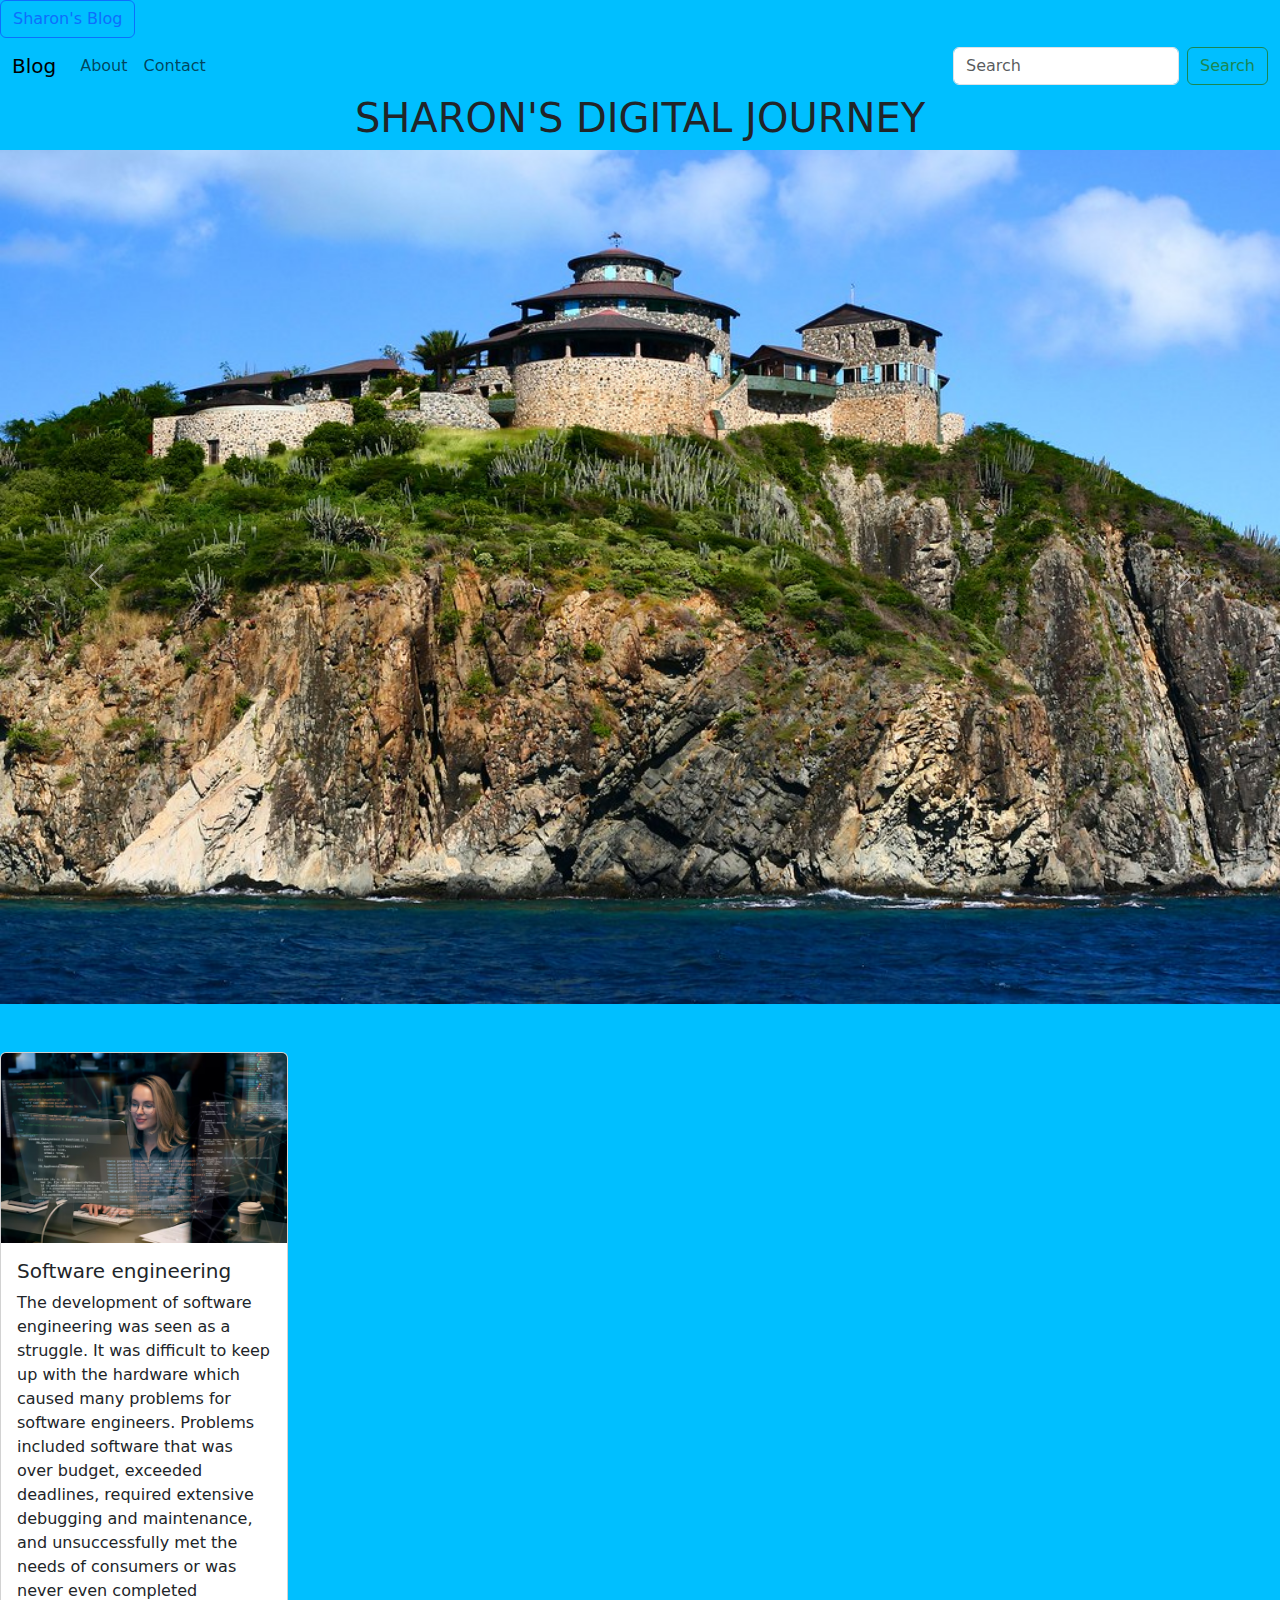
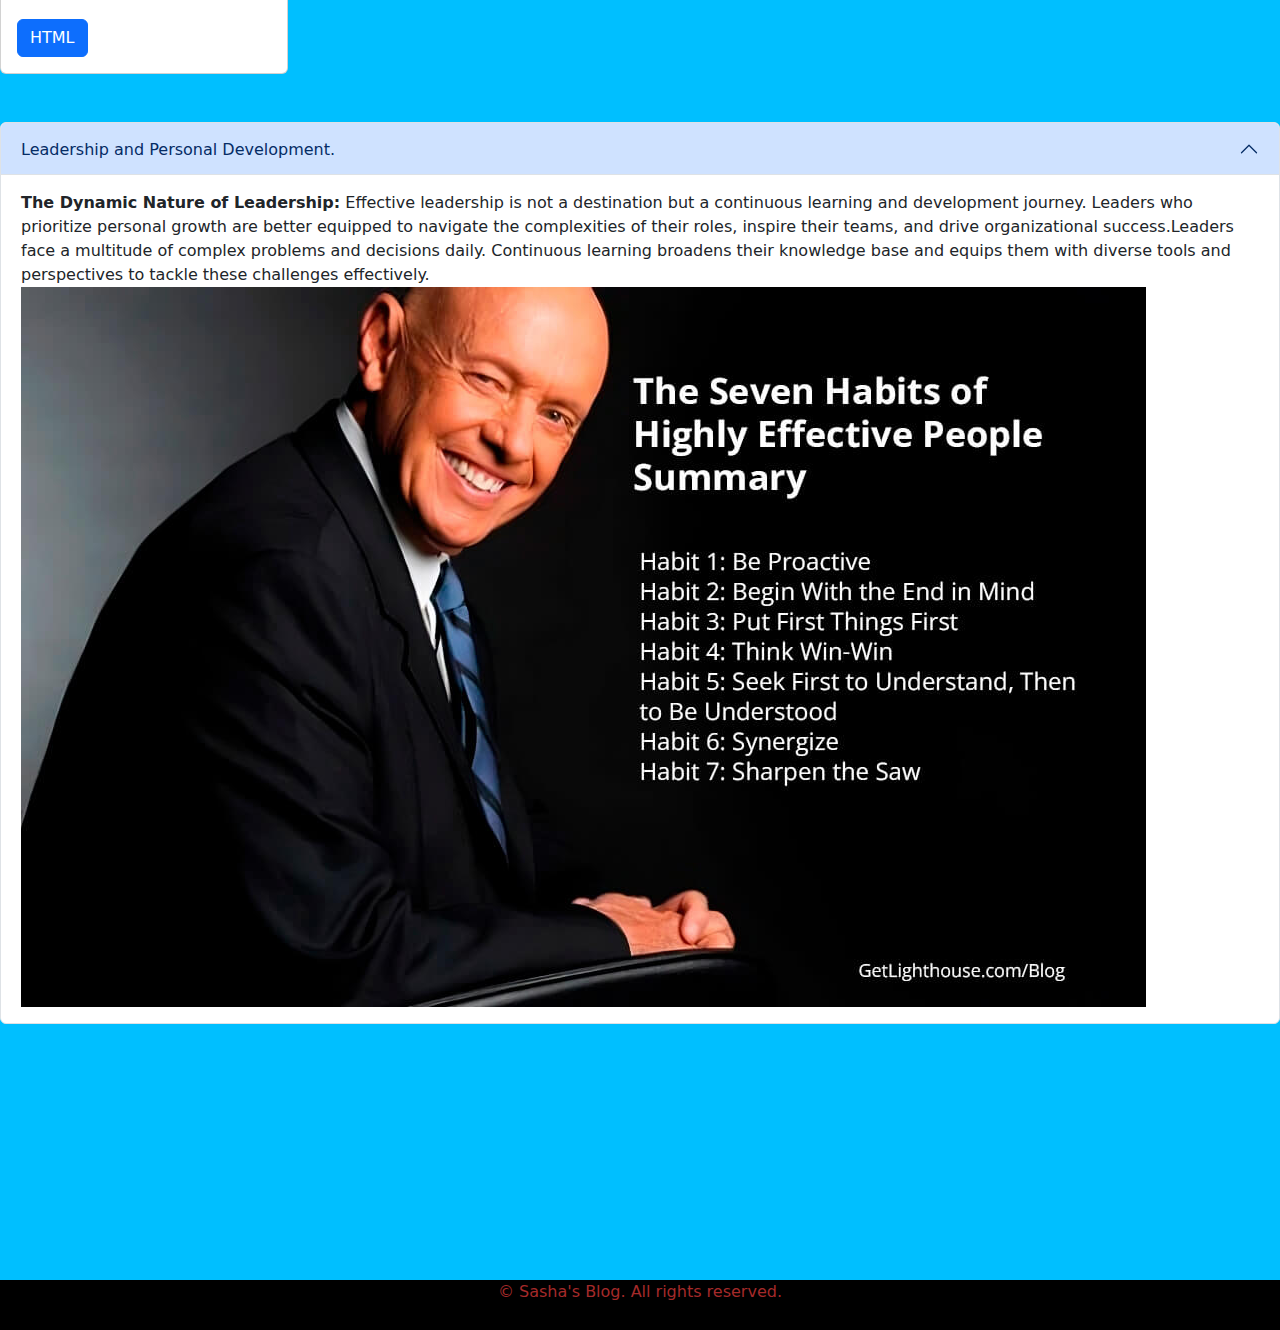
<file: index.html>
<!DOCTYPE html>
<html lang="en">
<head>
    <meta charset="UTF-8">
    <meta name="viewport" content="width=c:\Users\HP\Downloads\bootstrap-5.0.2-dist\bootstrap-5.0.2-dist, initial-scale=1.0">
    <title>Home</title>
    <link href="https://cdn.jsdelivr.net/npm/bootstrap@5.3.3/dist/css/bootstrap.min.css" rel="stylesheet">
    <link rel="stylesheet" href="style.css">
</head>
<body>
    <button type="button" class="btn btn-outline-primary">Sharon's Blog</button>
    <nav class="navbar navbar-expand-lg bg-body-tertiary,">
      <div class="container-fluid">
        <a class="navbar-brand" href="blog.html">Blog</a>
        <button class="navbar-toggler" type="button" data-bs-toggle="collapse" data-bs-target="#navbarSupportedContent" aria-controls="navbarSupportedContent" aria-expanded="false" aria-label="Toggle navigation">
          <span class="navbar-toggler-icon"></span>
        </button>
        <div class="collapse navbar-collapse" id="navbarSupportedContent">
          <ul class="navbar-nav me-auto mb-2 mb-lg-0">
            <li class="nav-item">
              <a class="nav-link" href="about.html">About</a>
            </li>
            <li class="nav-item">
              <a class="nav-link" href="contact.html">Contact</a>
            </li>
          </ul>
          <form class="d-flex" role="search">
            <input class="form-control me-2" type="search" placeholder="Search" aria-label="Search">
            <button class="btn btn-outline-success" type="submit">Search</button>
          </form>
        </div>
      </div>
    </nav>
      <h1 style="text-align: center;"> SHARON'S DIGITAL JOURNEY</h1></style>
      <div id="carouselExampleControls" class="carousel slide" data-bs-ride="carousel">
        <div class="carousel-inner">
          <div class="carousel-item active">
            <img src="images/rockhouse.jpg" class="d-block w-100" alt="rock">
          </div>
          <div class="carousel-item">
            <img src="images/nat 1.jpg" class="d-block w-100" alt="nat">
          </div>
          <div class="carousel-item">
            <img src="images/tree.jpg" class="d-block w-100" alt="tree">
          </div>
          <div class="carousel-item">
            <img src="images/flower.jpg" class="d-block w-100" alt="">
          </div>
        </div>
        <button class="carousel-control-prev" type="button" data-bs-target="#carouselExampleControls" data-bs-slide="prev">
          <span class="carousel-control-prev-icon" aria-hidden="true"></span>
          <span class="visually-hidden">Previous</span>
        </button>
        <button class="carousel-control-next" type="button" data-bs-target="#carouselExampleControls" data-bs-slide="next">
          <span class="carousel-control-next-icon" aria-hidden="true"></span>
          <span class="visually-hidden">Next</span>
        </button>
      </div>
      <br>
      <br>
      <div class="card" style="width: 18rem;">
        <img src="images/st2.avif" class="card-img-top" alt="rock">
        <div class="card-body">
          <h5 class="card-title">Software engineering</h5>
          <p class="card-text">The development of software engineering was seen as a struggle. It was difficult to keep up with the hardware which caused many problems for software engineers. Problems included software that was over budget, exceeded deadlines, required extensive debugging and maintenance, and unsuccessfully met the needs of consumers or was never even completed</p>
          <a href="blog.html" class="btn btn-primary">HTML</a>
        </div>
      </div>
      <br>
      <br>
      <div class="accordion" id="accordionExample">
        <div class="accordion-item">
          <h2 class="accordion-header">
            <button class="accordion-button" type="button" data-bs-toggle="collapse" data-bs-target="#collapseOne" aria-expanded="true" aria-controls="collapseOne">
              Leadership and Personal Development.
            </button>
          </h2>
          <div id="collapseOne" class="accordion-collapse collapse show" data-bs-parent="#accordionExample">
            <div class="accordion-body">
              <strong>The Dynamic Nature of Leadership:</strong> Effective leadership is not a destination but a continuous learning and development journey. Leaders who prioritize personal growth are better equipped to navigate the complexities of their roles, inspire their teams, and drive organizational success.Leaders face a multitude of complex problems and decisions daily. Continuous learning broadens their knowledge base and equips them with diverse tools and perspectives to tackle these challenges effectively.
              <img src="images/7ht.jpg">
            </div>
          </div>
        </div>
        <footer>
          <p style="background-color: black; color: brown; text-align: center; align-items: center; height: 50px; margin-top: 20%;">&copy; Sasha's Blog. All rights reserved.</p>
      </footer>
<script src="https://cdn.jsdelivr.net/npm/bootstrap@5.0.2/dist/js/bootstrap.min.js" integrity="sha384-cVKIPhGWiC2Al4u+LWgxfKTRIcfu0JTxR+EQDz/bgldoEyl4H0zUF0QKbrJ0EcQF" crossorigin="anonymous"></script>
</body>
</html>
</file>
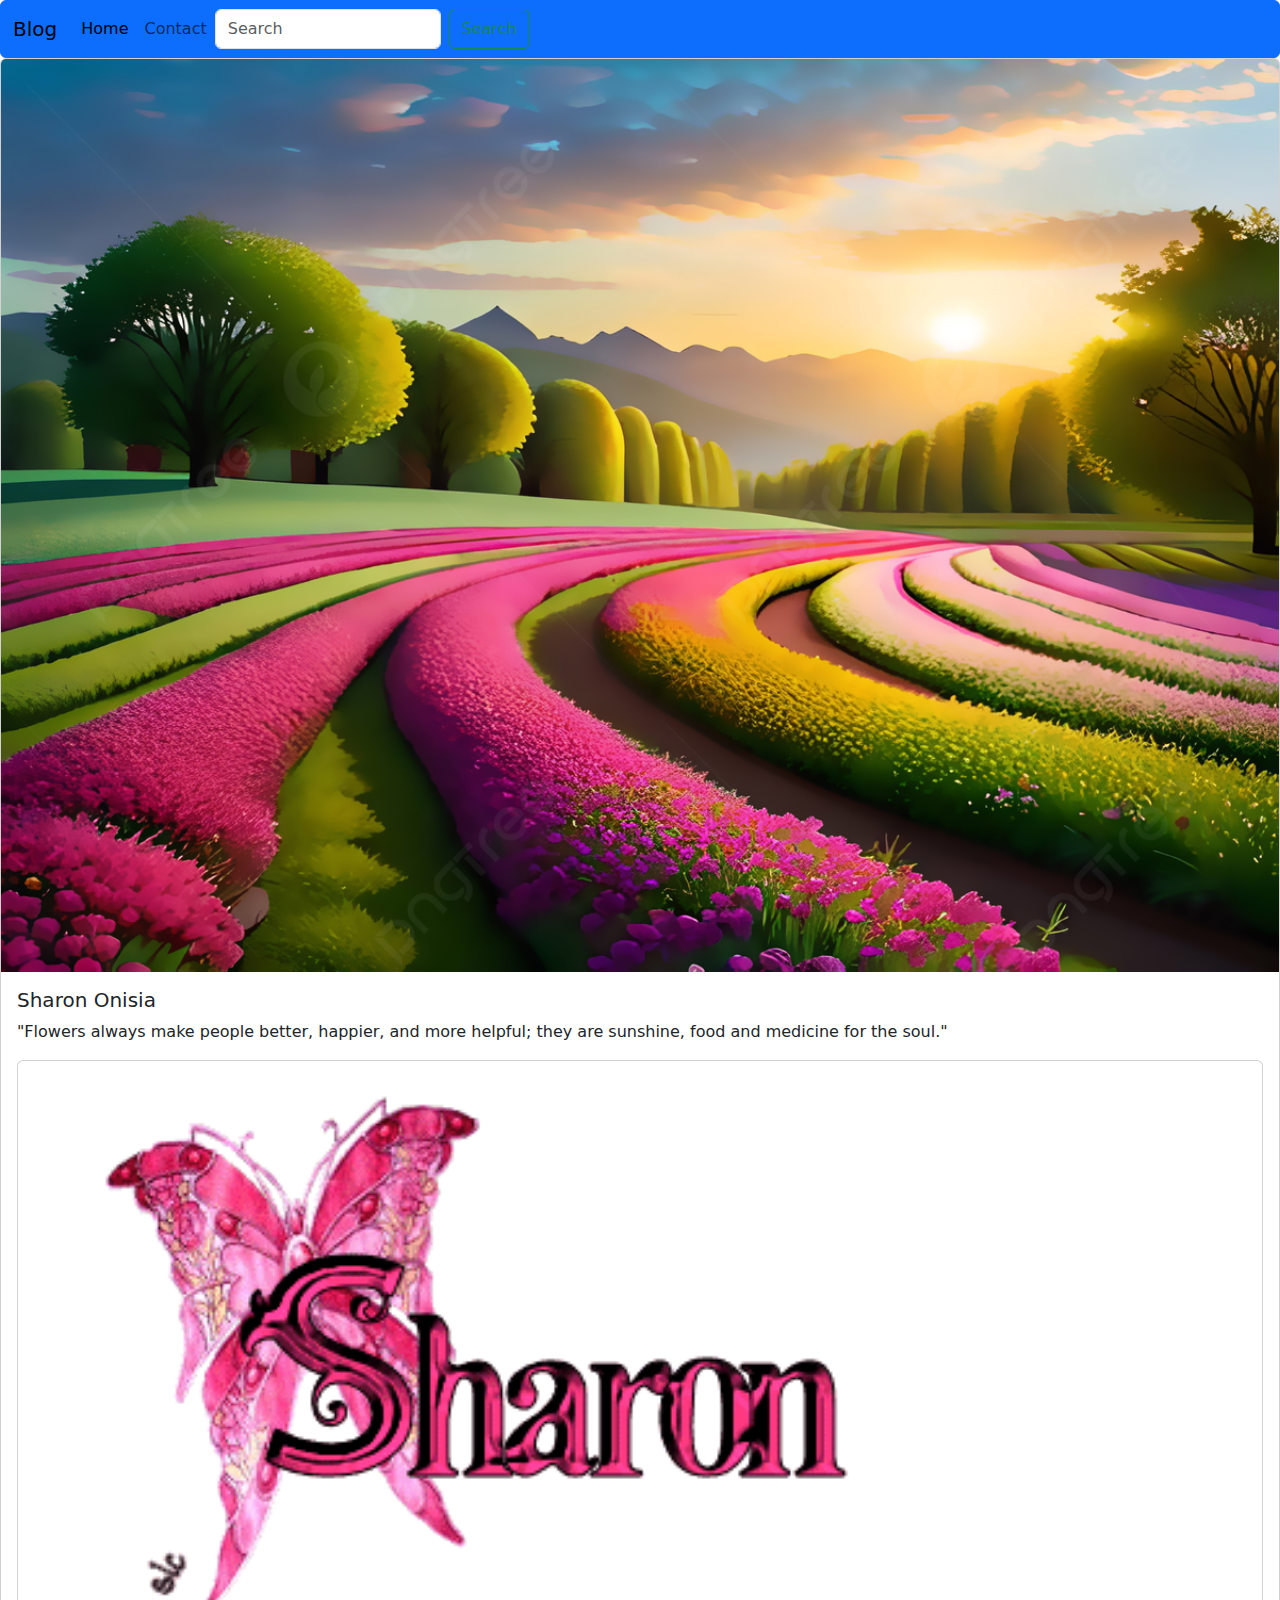
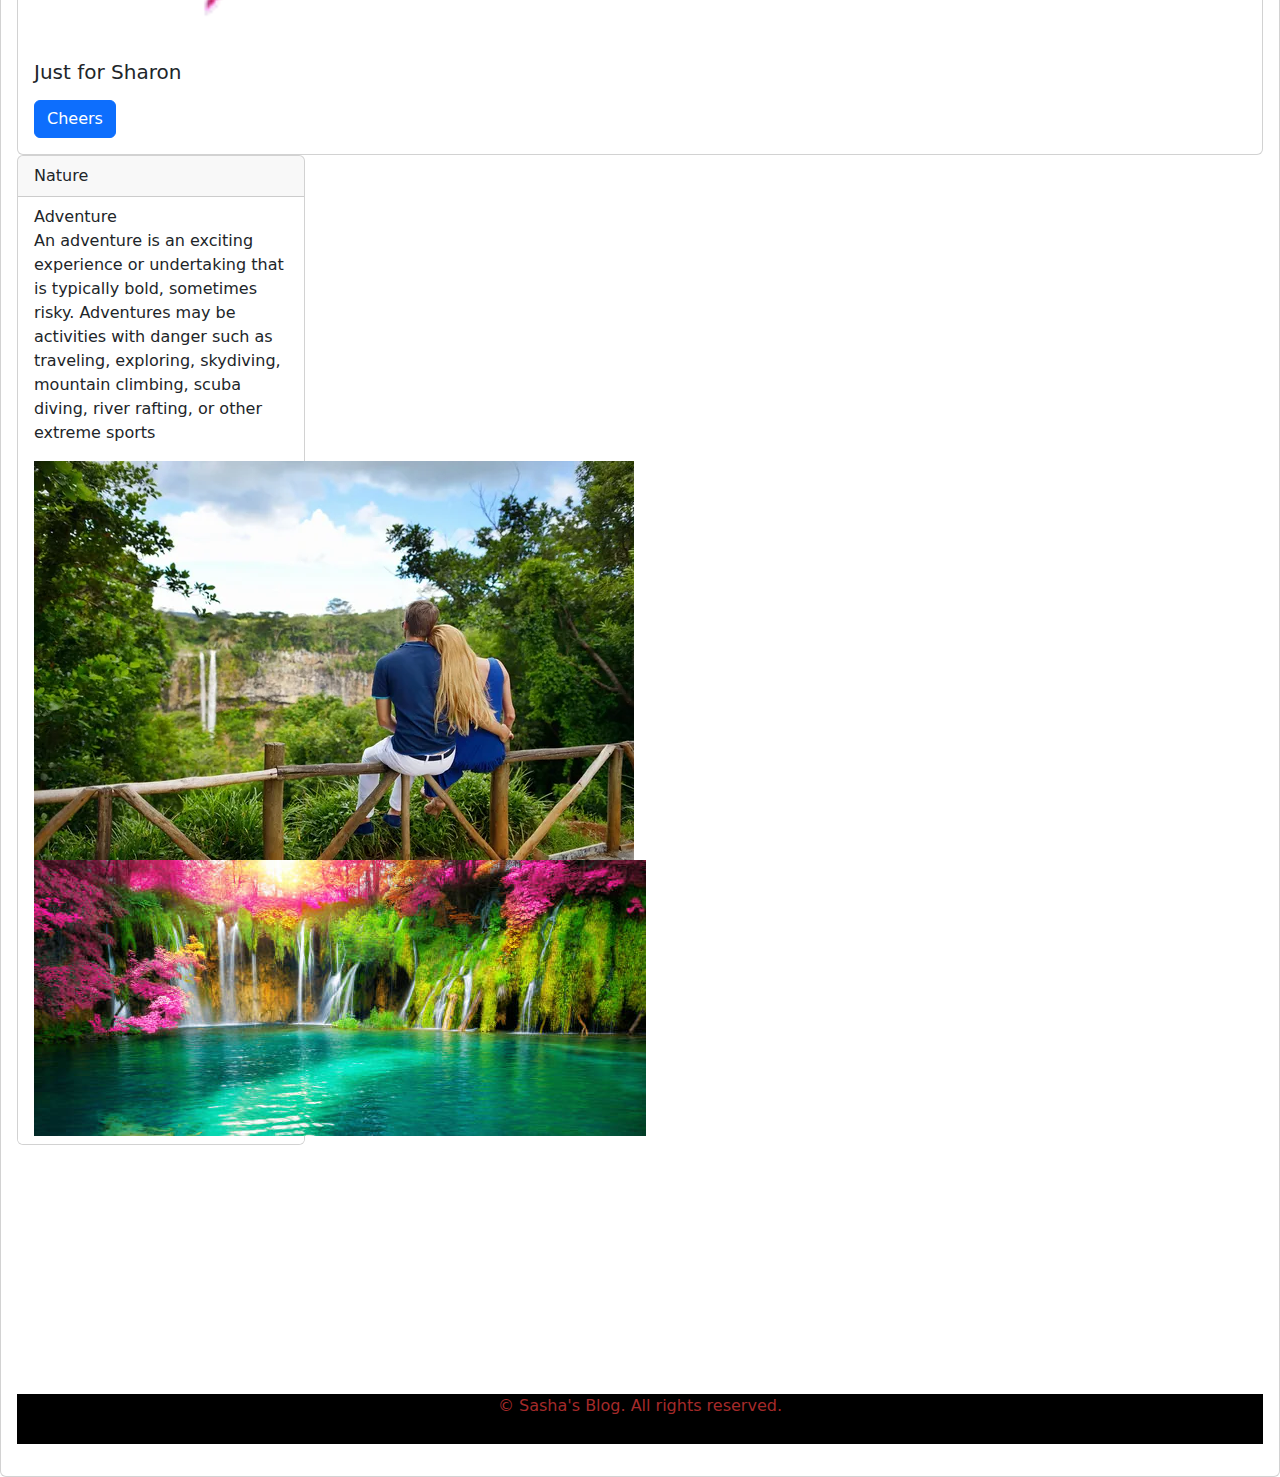
<file: about.html>
<!DOCTYPE html>
<html lang="en">

<head>
  <meta charset="UTF-8">
  <meta name="viewport" content="width=device-width, initial-scale=1.0">
  <title>About me</title>
  <link href="https://cdn.jsdelivr.net/npm/bootstrap@5.3.3/dist/css/bootstrap.min.css" rel="stylesheet">

</head>

<body>
  <nav class="navbar navbar-expand-lg bg-body-tertiary, btn btn-primary">
    <div class="container-fluid">
      <a class="navbar-brand" href="#">Blog</a>
      <button class="navbar-toggler" type="button" data-bs-toggle="collapse" data-bs-target="#navbarSupportedContent"
        aria-controls="navbarSupportedContent" aria-expanded="false" aria-label="Toggle navigation">
        <span class="navbar-toggler-icon"></span>
      </button>
      <div class="collapse navbar-collapse" id="navbarSupportedContent">
        <ul class="navbar-nav me-auto mb-2 mb-lg-0">
          <li class="nav-item">
            <a class="nav-link active" aria-current="page" href="index.html">Home</a>
          </li>
          <li class="nav-item">
            <a class="nav-link" href="contact.html">Contact</a>
          </li>
          <form class="d-flex" role="search">
            <input class="form-control me-2" type="search" placeholder="Search" aria-label="Search">
            <button class="btn btn-outline-success" type="submit">Search</button>
          </form>
      </div>
    </div>
  </nav>
  <div class="card">
    <img src="images/flower.jpg" class="card-img-top" alt="...">

    <div class="card-body">
      <h5 class="card-title">Sharon Onisia</h5>
      <p>"Flowers always make people better, happier, and more helpful; they are sunshine, food and medicine for the
        soul."</p>
      <p class="card-text">
      <div class="card">
        <img src="images/sharon3.gif" class="card-img-top" alt="..." width="20px">

        <div class="card-body">
          <h5 class="card-title">Just for Sharon</h5>
          <p class="card-text"></p>
          <a href="contact.html" class="btn btn-primary">Cheers</a>
        </div>
      </div>
      <div class="card" style="width: 18rem;">
        <div class="card-header">
          Nature
        </div>
        <ul class="list-group list-group-flush">
          <li class="list-group-item">Adventure
            <p>An adventure is an exciting experience or undertaking that is typically bold, sometimes risky. Adventures
              may be activities with danger such as traveling, exploring, skydiving, mountain climbing, scuba diving,
              river rafting, or other extreme sports</p>
            <img src="images/nature5.jpg">
            <img src="images/nature3.jpg">
          </li>
        </ul>
      </div>
      <footer>
        <p
          style="background-color: black; color: brown; text-align: center; align-items: center; height: 50px; margin-top: 20%;">
          &copy; Sasha's Blog. All rights reserved.</p>
      </footer>
      <script src="https://cdn.jsdelivr.net/npm/bootstrap@5.0.2/dist/js/bootstrap.min.js"></script>
</body>
</html>
</file>
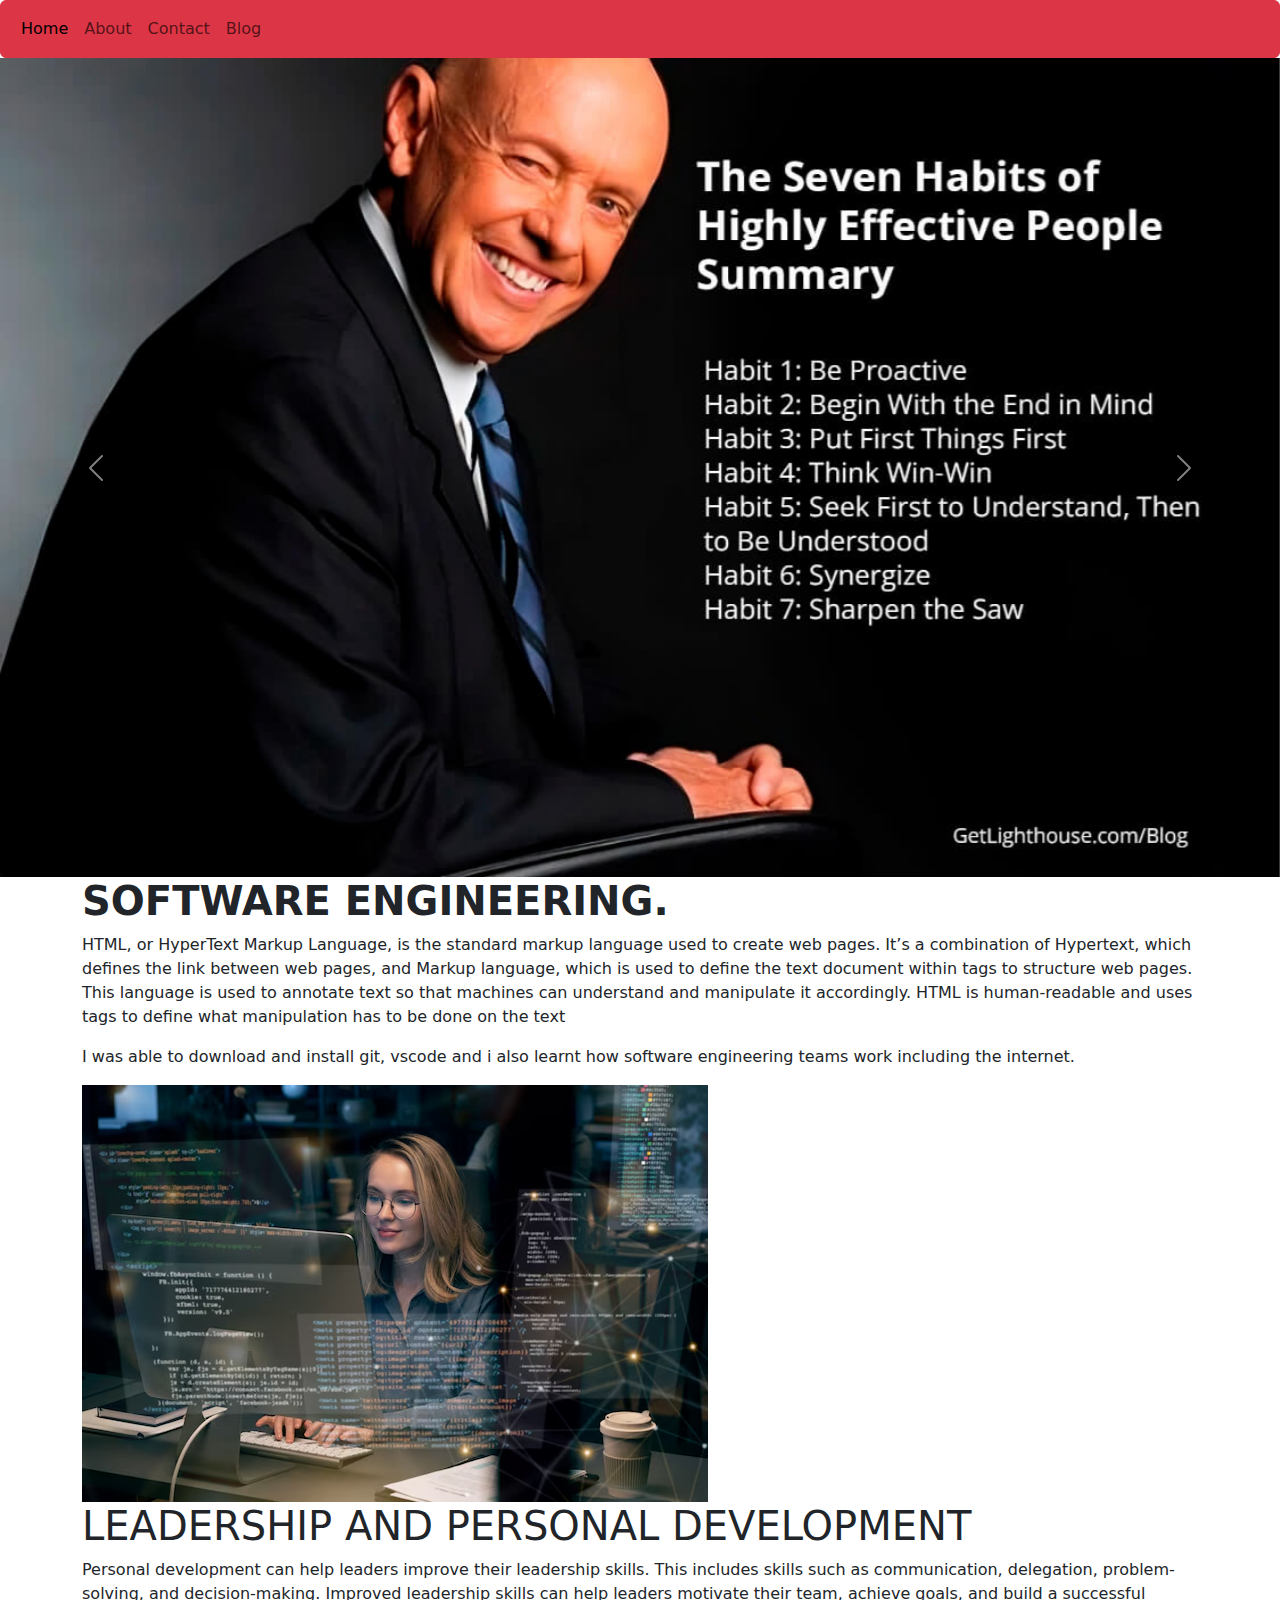
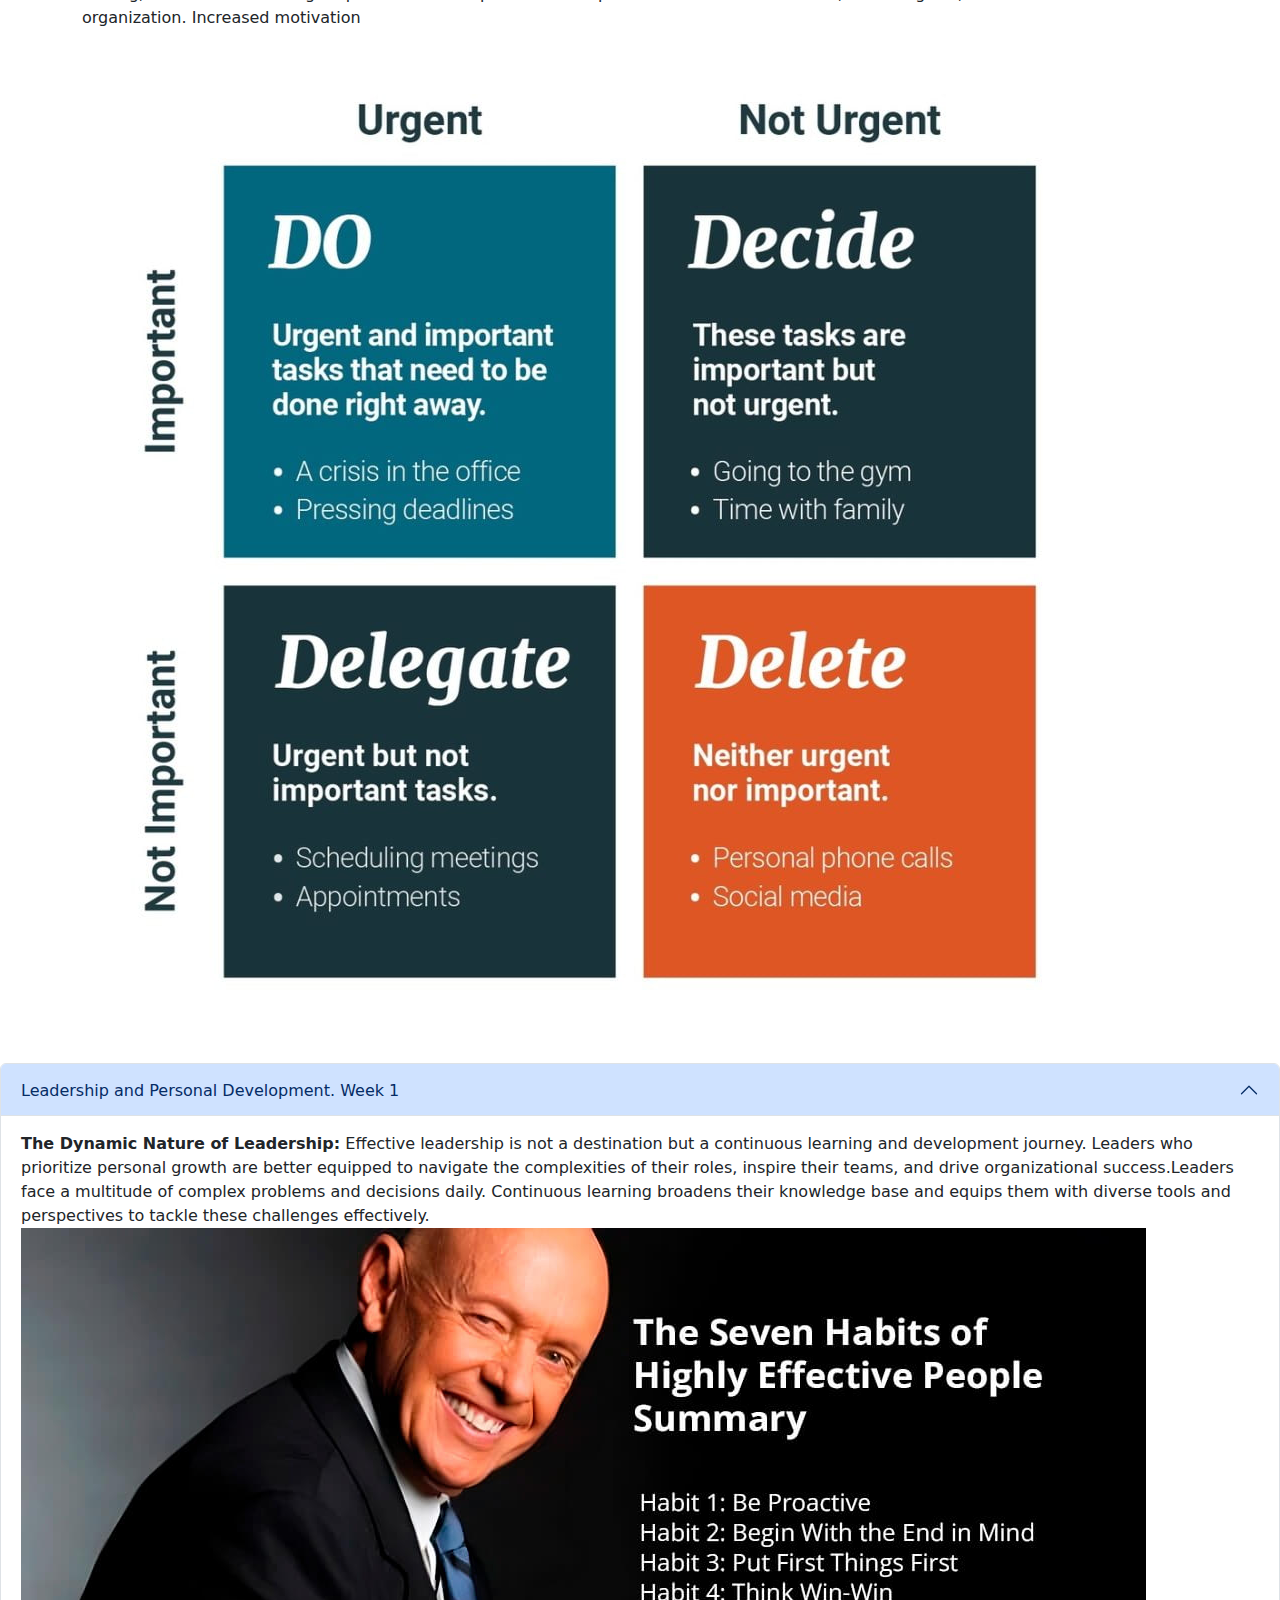
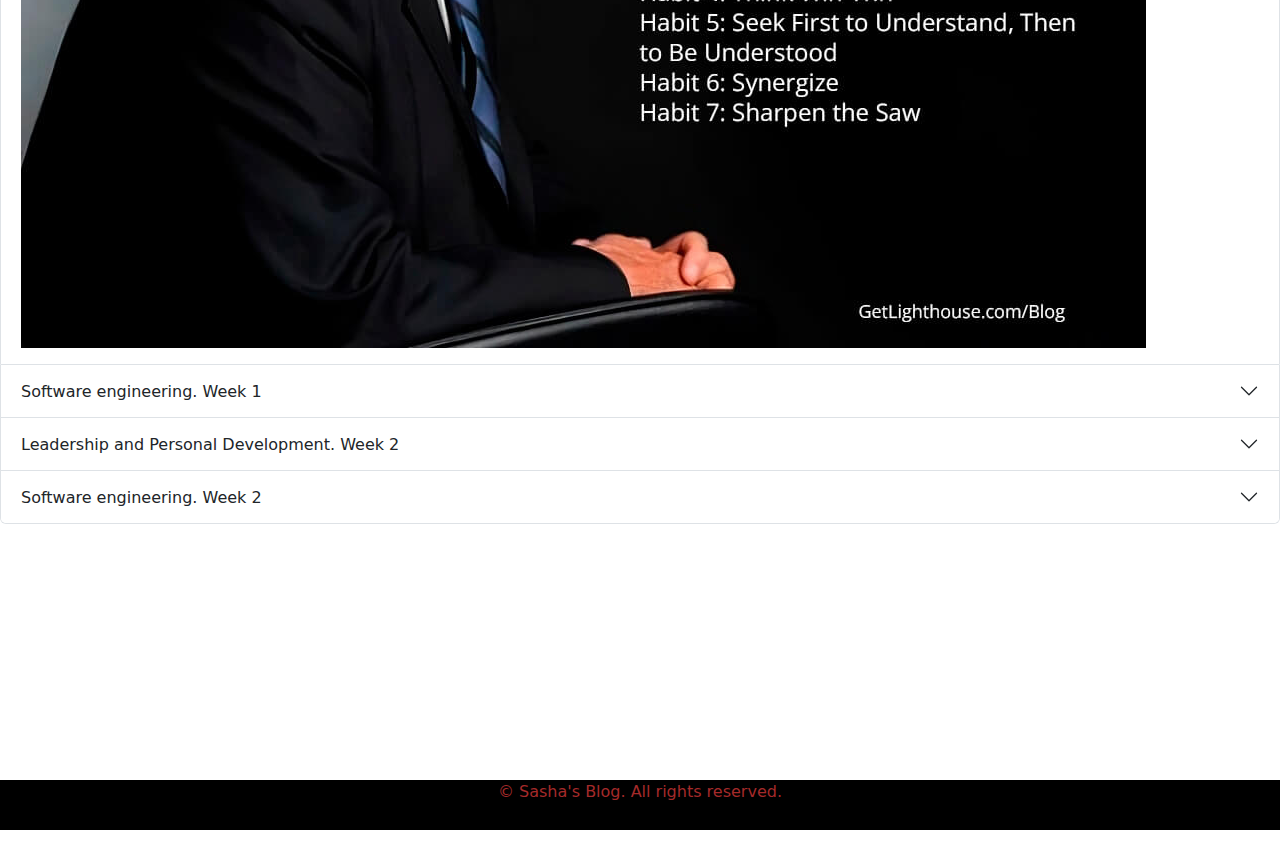
<file: blog.html>
<!DOCTYPE html>
<html lang="en">
<head>
    <meta charset="UTF-8">
    <meta name="viewport" content="width=device-width, initial-scale=1.0">
    <title>Blog</title>
    <li class="nav-item">
  <link href="https://cdn.jsdelivr.net/npm/bootstrap@5.3.3/dist/css/bootstrap.min.css" rel="stylesheet">
   <link ref="stylesheet" href="style.css">
</head>
<body>
    <nav class="navbar navbar-expand-lg bg-body-tertiary, btn btn-danger">
        <div class="container-fluid">
          <div class="collapse navbar-collapse" id="navbarSupportedContent">
            <ul class="navbar-nav me-auto mb-2 mb-lg-0">
              <li class="nav-item">
                <a class="nav-link active" aria-current="page" href="index.html">Home</a>
              </li>
              <li class="nav-item">
                <a class="nav-link" href="about.html">About</a>
              </li>
              <li class="nav-item">
                <a class="nav-link" href="contact.html">Contact</a>
              </li>
              <li class="nav-item">
               <a class="nav-link" href="blog.html">Blog</a>
              </li>
          </div>
        </div>
      </nav>
    <div id="carouselExample" class="carousel slide">
        <div class="carousel-inner">
          <div class="carousel-item">
            <img src="images/quadrant1.jpg" class="d-block w-100" alt="...">
          </div>
          <div class="carousel-item active">
            <img src="images/7ht.jpg" class="d-block w-100" alt="...">
          </div>
          <div class="carousel-item">
            <img src="images/st2.avif" class="d-block w-100" alt="...">
          </div>
          <div class="carousel-item">
            <img src="images/step1.jpg" class="d-block w-100" alt="...">
          </div>
        </div>
        <button class="carousel-control-prev" type="button" data-bs-target="#carouselExample" data-bs-slide="prev">
          <span class="carousel-control-prev-icon" aria-hidden="true"></span>
          <span class="visually-hidden">Previous</span>
        </button>
        <button class="carousel-control-next" type="button" data-bs-target="#carouselExample" data-bs-slide="next">
          <span class="carousel-control-next-icon" aria-hidden="true"></span>
          <span class="visually-hidden">Next</span>
        </button>
      </div>
      <div class="container">
        <div class="row">
          <div class="col">
            <h1><b> SOFTWARE ENGINEERING.</b></h1>
            <P>HTML, or HyperText Markup Language, is the standard markup language used to create web pages. It’s a combination of Hypertext, which defines the link between web pages, and Markup language, which is used to define the text document within tags to structure web pages. This language is used to annotate text so that machines can understand and manipulate it accordingly. HTML is human-readable and uses tags to define what manipulation has to be done on the text</P>
            <p>I was able to download and install git, vscode and i also learnt how software engineering teams work including the internet.</p>
            <img src="images/st2.avif">
          </div>
          <div class="col">
            <h1>LEADERSHIP AND PERSONAL DEVELOPMENT</h1>
            <P>Personal development can help leaders improve their leadership skills. This includes skills such as communication, delegation, problem-solving, and decision-making. Improved leadership skills can help leaders motivate their team, achieve goals, and build a successful organization. Increased motivation</P>
            <img src="images/quadrant1.jpg">
          </div>
        </div>
      </div>
      <div class="accordion" id="accordionExample">
        <div class="accordion-item">
          <h2 class="accordion-header">
            <button class="accordion-button" type="button" data-bs-toggle="collapse" data-bs-target="#collapseOne" aria-expanded="true" aria-controls="collapseOne">
              Leadership and Personal Development. Week 1
            </button>
          </h2>
          <div id="collapseOne" class="accordion-collapse collapse show" data-bs-parent="#accordionExample">
            <div class="accordion-body">
              <strong>The Dynamic Nature of Leadership:</strong> Effective leadership is not a destination but a continuous learning and development journey. Leaders who prioritize personal growth are better equipped to navigate the complexities of their roles, inspire their teams, and drive organizational success.Leaders face a multitude of complex problems and decisions daily. Continuous learning broadens their knowledge base and equips them with diverse tools and perspectives to tackle these challenges effectively.
              <img src="images/7ht.jpg">
            </div>
          </div>
        </div>
        <div class="accordion-item">
          <h2 class="accordion-header">
            <button class="accordion-button collapsed" type="button" data-bs-toggle="collapse" data-bs-target="#collapseTwo" aria-expanded="false" aria-controls="collapseTwo">
              Software engineering. Week 1
            </button>
          </h2>
          <div id="collapseTwo" class="accordion-collapse collapse" data-bs-parent="#accordionExample">
            <div class="accordion-body">
              <strong>Introduction to HTML, downloaded and installed git and vscode.</strong> HTML is the standard markup language for creating Web pages.

              What is HTML?
              HTML stands for Hyper Text Markup Language
              HTML is the standard markup language for creating Web pages
              HTML describes the structure of a Web page
              HTML consists of a series of elements
              HTML elements tell the browser how to display the content
              HTML elements label pieces of content such as "this is a heading", "this is a paragraph", "this is a link", etc.

              What is Git?
              Git is a popular version control system. It was created by Linus Torvalds in 2005, and has been maintained by Junio Hamano since then.
              
              It is used for:
              
              Tracking code changes
              Tracking who made changes
              Coding collaboration
              What does Git do?
              Manage projects with Repositories
              Clone a project to work on a local copy
              Control and track changes with Staging and Committing
              Branch and Merge to allow for work on different parts and versions of a project
              Pull the latest version of the project to a local copy
              Push local updates to the main project.
              <img src="images/git.png">
         </div>
          </div>
        </div>
        <div class="accordion-item">
          <h2 class="accordion-header">
            <button class="accordion-button collapsed" type="button" data-bs-toggle="collapse" data-bs-target="#collapseThree" aria-expanded="false" aria-controls="collapseThree">
              Leadership and Personal Development. Week 2
            </button>
          </h2>
          <div id="collapseThree" class="accordion-collapse collapse" data-bs-parent="#accordionExample">
            <div class="accordion-body">
              <strong>The Emotional Bank account.</strong> What is an emotional bank account with Franklin Covey?
              We make deposits, save up money, and when we need that money later, we withdraw it. An emotional bank account is an account of trust instead of money. It's an account based on how safe you feel with another person.The Emotional Bank Account is a metaphorical account that represents the quality of the relationship between two individuals. The balance of the account can be positive or negative, depending on the number of deposits and withdrawals made.
              <img src="images/bank1.jpg">
            </div>
          </div>
        </div>
        <div class="accordion-item">
            <h2 class="accordion-header">
              <button class="accordion-button collapsed" type="button" data-bs-toggle="collapse" data-bs-target="#collapseTwo" aria-expanded="false" aria-controls="collapseTwo">
                Software engineering. Week 2
              </button>
            </h2>
            <div id="collapseTwo" class="accordion-collapse collapse" data-bs-parent="#accordionExample">
              <div class="accordion-body">
                <strong>Introduction to bootstrap, downloaded and installed bootstrap and github.</strong> Bootstrap is a powerful, feature-packed frontend toolkit. Build anything—from prototype to production—in minutes.
                GitHub is a developer platform that allows developers to create, store, manage and share their code. It uses Git software, providing the distributed version control of Git plus access control, bug tracking, software feature requests, task management, continuous integration, and wikis for every project.
                <img src="images/github.jpg"> 
           </div>
            </div>
          </div>
      </div> 
      <footer>
        <p style="background-color: black; color: brown; text-align: center; align-items: center; height: 50px; margin-top: 20%;">&copy; Sasha's Blog. All rights reserved.</p>
    </footer>
    <script src="https://cdn.jsdelivr.net/npm/bootstrap@5.0.2/dist/js/bootstrap.min.js"></script> 
</body>
</html>
</file>
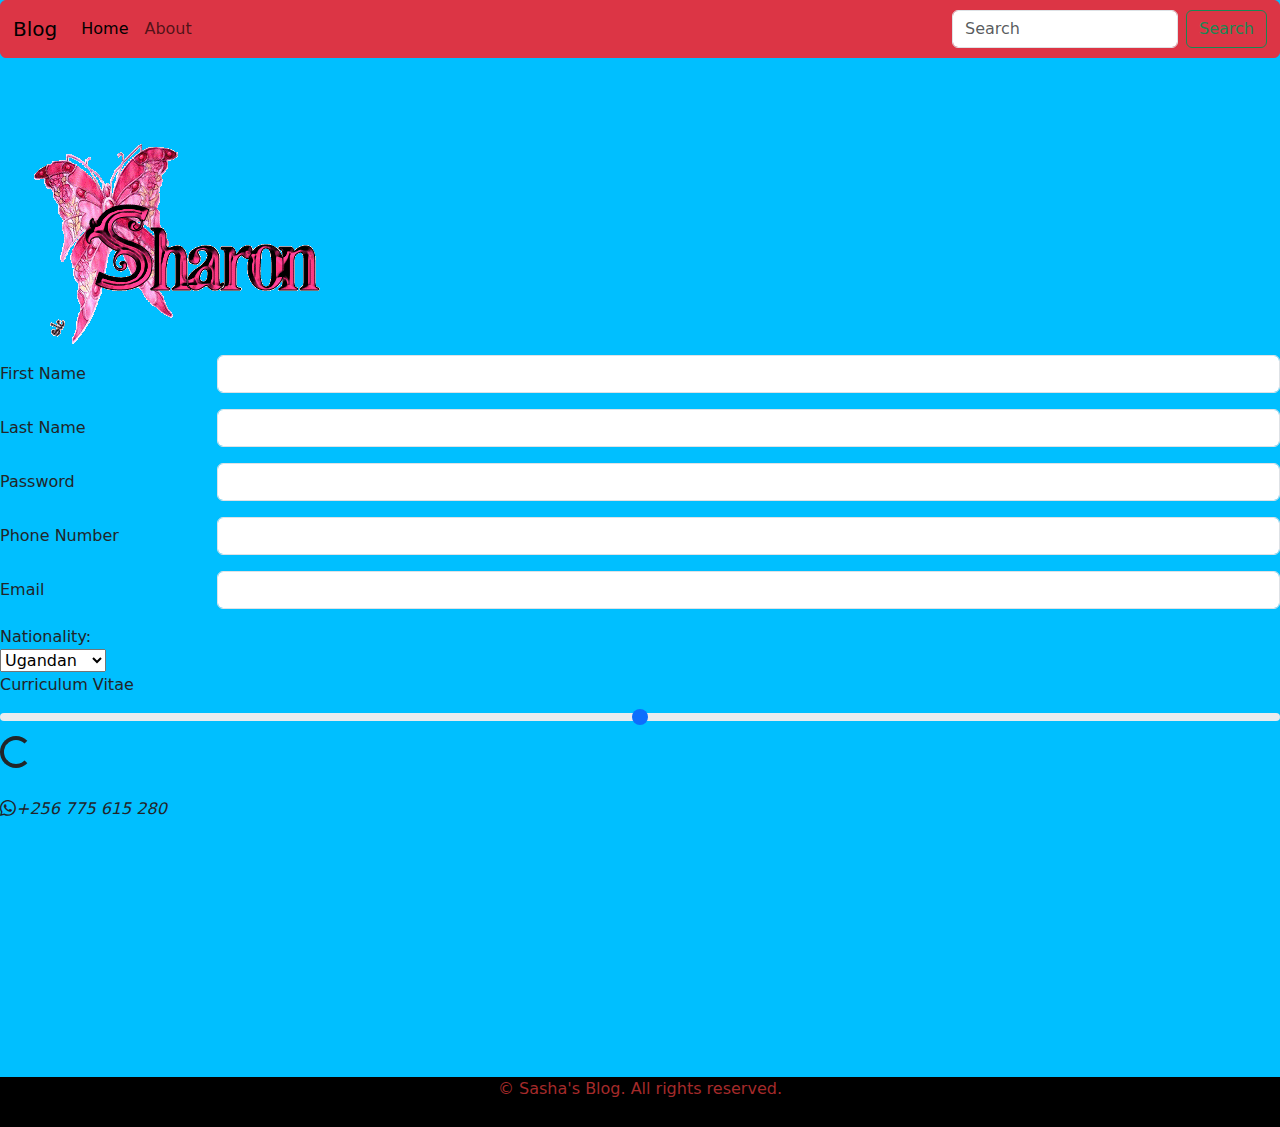
<file: contact.html>
<!DOCTYPE html>
<html lang="en">
<head>
    <meta charset="UTF-8">
    <meta name="viewport" content="width=device-width, initial-scale=1.0">
    <title>Contact page</title>
    <link href="https://cdn.jsdelivr.net/npm/bootstrap@5.3.3/dist/css/bootstrap.min.css" rel="stylesheet">
    <link rel="stylesheet" href="style.css">
    <link rel="stylesheet" href="https://cdn.jsdelivr.net/npm/bootstrap-icons@1.11.3/font/bootstrap-icons.min.css">
</head>
<body>
    <nav class="navbar navbar-expand-lg bg-body-tertiary, btn btn-danger">
        <div class="container-fluid">
          <a class="navbar-brand" href="blog.html">Blog</a>
          <button class="navbar-toggler" type="button" data-bs-toggle="collapse" data-bs-target="#navbarSupportedContent" aria-controls="navbarSupportedContent" aria-expanded="false" aria-label="Toggle navigation">
            <span class="navbar-toggler-icon"></span>
          </button>
          <div class="collapse navbar-collapse" id="navbarSupportedContent">
            <ul class="navbar-nav me-auto mb-2 mb-lg-0">
              <li class="nav-item">
                <a class="nav-link active" aria-current="page" href="index.html">Home</a>
              </li>
              <li class="nav-item">
                <a class="nav-link" href="about.html">About</a>
              </li>
            </ul>
            <form class="d-flex" role="search">
              <input class="form-control me-2" type="search" placeholder="Search" aria-label="Search">
              <button class="btn btn-outline-success" type="submit">Search</button>
            </form>
          </div>
        </div>
      </nav>
      <br>
      <br>
      <br>
      <img src="images/sharon3.gif">
      <div class="mb-3 row">
        <label for="fname" class="col-sm-2 col-form-label">First Name</label>
        <div class="col-sm-10">
          <input type="text" class="form-control" id="fname">
        </div>
       </div>
       <div class="mb-3 row">
        <label for="lname" class="col-sm-2 col-form-label">Last Name</label>
        <div class="col-sm-10">
          <input type="text" class="form-control" id="lname">
        </div>
       </div>
     </div>
        <div class="mb-3 row">
        <label for="inputPassword" class="col-sm-2 col-form-label">Password</label>
        <div class="col-sm-10">
          <input type="password" class="form-control" id="inputPassword">
        </div>
      </div>
      <div class="mb-3 row">
        <label for="inputNumber" class="col-sm-2 col-form-label">Phone Number</label>
        <div class="col-sm-10">
          <input type="number" class="form-control" id="inputNumber">
        </div>
      </div>
      </div>
      <div class="mb-3 row">
        <label for="text" class="col-sm-2 col-form-label">Email</label>
        <div class="col-sm-10">
            <input type="email" class="form-control" id="email">
        </div>
     </div>
     <label for="countries">Nationality:</label>
        <br>
        <select id="countries" name="countries">
            <option value="ug">Ugandan</option>
            <option value="ky">Kenyan</option>
            <option value="tz">Tanzanian</option>
            <option value="drc">Congolese</option>
        </select> <br>
        <label for="customRange1" class="form-label">Curriculum Vitae</label>
<input type="range" class="form-range" id="customRange1">
<div class="spinner-border" role="status">
    <span class="visually-hidden">Loading...</span>
  </div>
  <br>
  <br>
  <i class="bi bi-whatsapp">+256 775 615 280</i>
  <footer>
    <p style="background-color: black; color: brown; text-align: center; align-items: center; height: 50px; margin-top: 20%;">&copy; Sasha's Blog. All rights reserved.</p>
</footer>
<script src="https://cdn.jsdelivr.net/npm/bootstrap@5.0.2/dist/js/bootstrap.min.js" integrity="sha384-cVKIPhGWiC2Al4u+LWgxfKTRIcfu0JTxR+EQDz/bgldoEyl4H0zUF0QKbrJ0EcQF" crossorigin="anonymous"></script>
</body>
</html>
</file>
<file: style.css>
body{
    background-color:deepskyblue;
}
footer{
   
    text-align: center;
    align-items: center;
    height: 45px;
    font-size: medium;
    color: #000;
    background-color:red  
}

footer p {
    margin-top: 20px;
}
</file>
